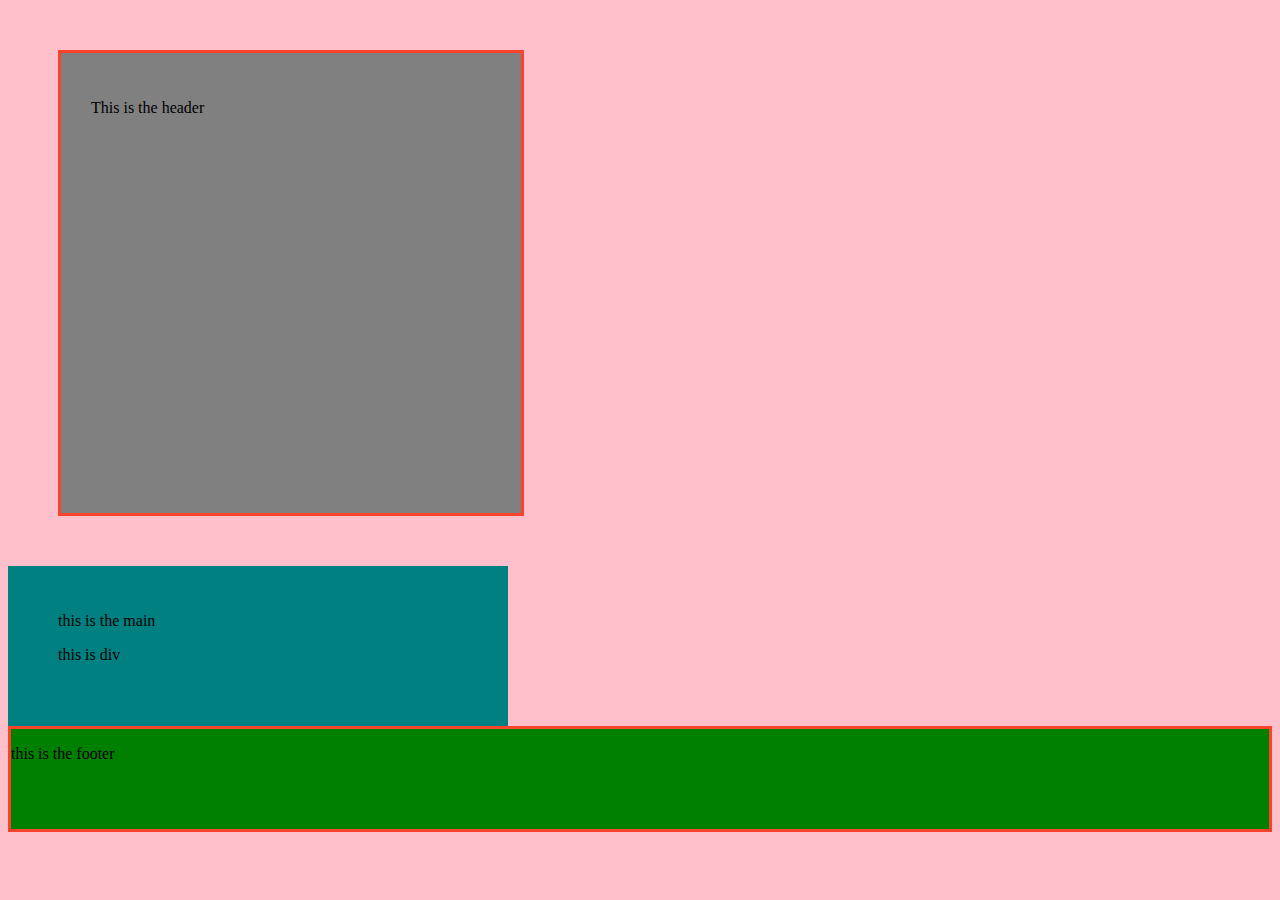
<file: class_examples/Box - model/index.html>
<!DOCTYPE html>
<html lang="en" dir="ltr">

    <head>
        <meta charset="utf-8">
        <title>Box Model</title>
        <link rel="stylesheet" href="style.css">
    </head>

    <body>
        <header>
            <p>This is the header</p>
        </header>

        <main>
            <p>this is the main</p>
            <div class="wed">
                <p>this is div</p>
            </div>
        </main>
        <footer>
            <p>this is the footer</p>
        </footer>

    </body>

</html>
</file>
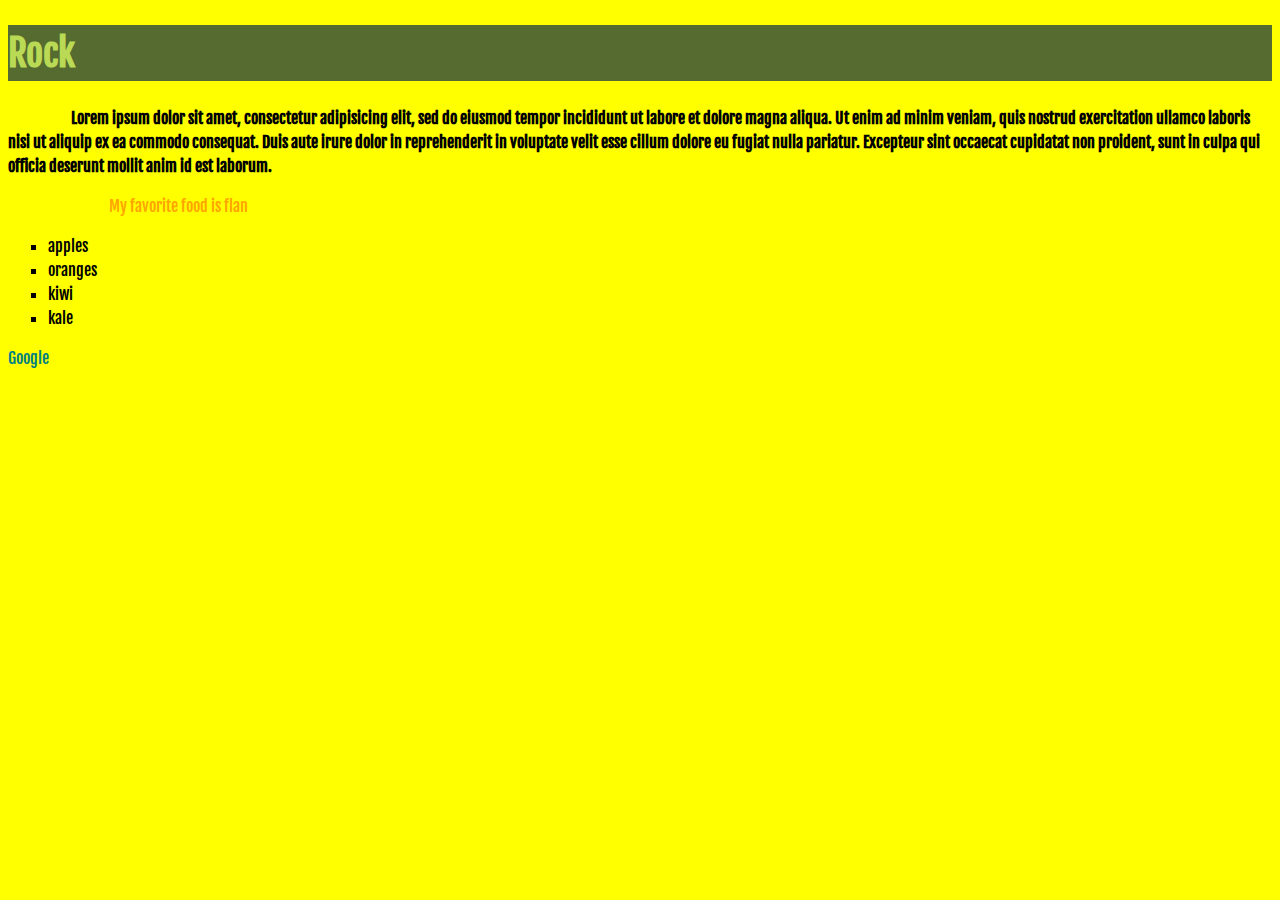
<file: class_examples/css-intro/index.html>
<!DOCTYPE html>
<html lang="en" dir="ltr">

    <head>
        <meta charset="utf-8">
        <title>Tyler Stimmel</title>
        <link rel="stylesheet" href="style.css">
    </head>

    <body>
        <h1>Rock</h1>
        <p>Lorem ipsum dolor sit amet, consectetur adipisicing elit, sed do eiusmod tempor incididunt ut labore et dolore magna aliqua. Ut enim ad minim veniam, quis nostrud exercitation ullamco laboris nisi ut aliquip ex ea commodo consequat. Duis aute
            irure dolor in reprehenderit in voluptate velit esse cillum dolore eu fugiat nulla pariatur. Excepteur sint occaecat cupidatat non proident, sunt in culpa qui officia deserunt mollit anim id est laborum.</p>
        <ul>
            <p class="flan">My favorite food is flan</p>
            <li>apples</li>
            <li>oranges</li>
            <li>kiwi</li>
            <li>kale</li>
        </ul>
        <a href="https://google.com">Google</a>
    </body>

</html>
</file>
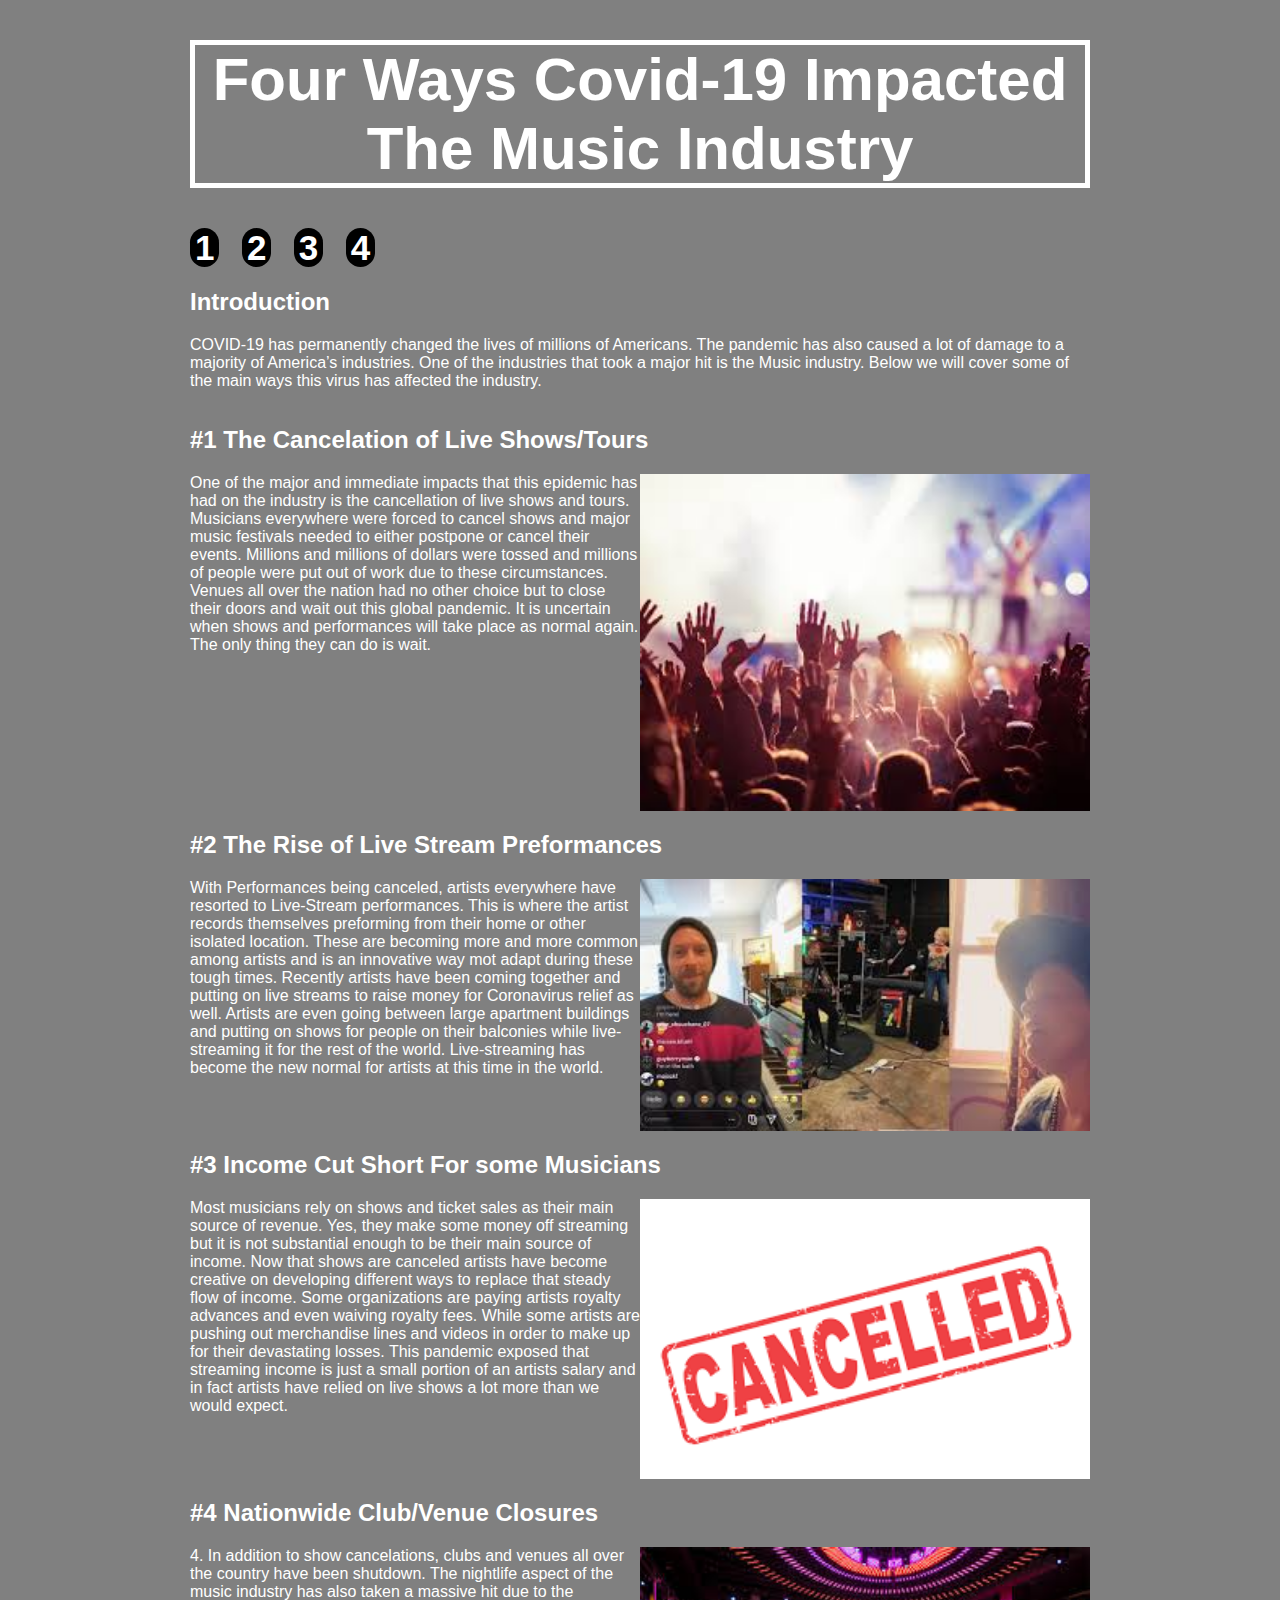
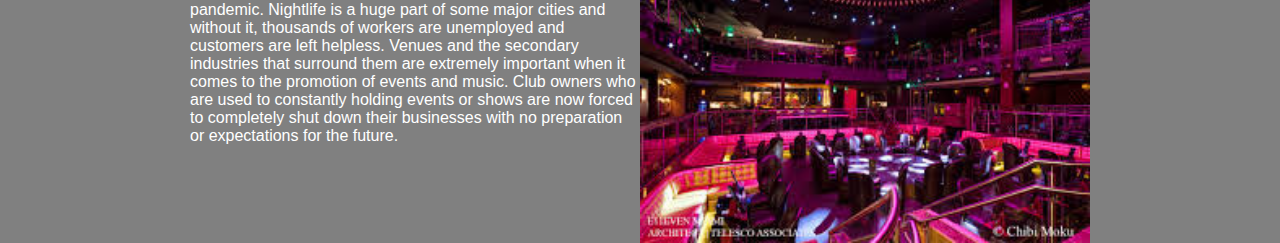
<file: HW/Final Project/index.html>
<!DOCTYPE html>
<html lang="en" dir="ltr">

    <head>
        <meta charset="utf-8" />
        <meta name="viewport" content="width=device-width, initial-scale=1">
        <title>4 ways COVID-19 Impacted the Music Industry</title>
        <link rel="stylesheet" href="style.css" />
        <link rel="stylesheet" href="mobile.css" />
    </head>
    <!-- Global site tag (gtag.js) - Google Analytics -->
    <script async src="https://www.googletagmanager.com/gtag/js?id=UA-165847636-1"></script>
    <script>
        window.dataLayer = window.dataLayer || [];

        function gtag() {
            dataLayer.push(arguments);
        }
        gtag('js', new Date());

        gtag('config', 'UA-165847636-1');

    </script>


    <body id="website">
        <header>
            <h1 id="title">Four Ways Covid-19 Impacted The Music Industry</h1>
            <nav>
                <a href="#1">1</a>
                <a href="#2"> 2</a>
                <a href="#3">3</a>
                <a href="#4">4</a>
            </nav>
            <h2 id="intro">Introduction</h2>
            <p id="introcaption">
                COVID-19 has permanently changed the lives of millions of Americans. The
                pandemic has also caused a lot of damage to a majority of America’s
                industries. One of the industries that took a major hit is the Music
                industry. Below we will cover some of the main ways this virus has
                affected the industry.
            </p>
        </header>
        <main>
            <section id="1"></section>
            <section class="grid-container">
                <h2 class="grid-title">#1 The Cancelation of Live Shows/Tours</h2>
                <img class="grid-image" src="images/concert.jpg" alt="" />
                <section class="grid-info">
                    <p>
                        One of the major and immediate impacts that this epidemic has had on
                        the industry is the cancellation of live shows and tours. Musicians
                        everywhere were forced to cancel shows and major music festivals
                        needed to either postpone or cancel their events. Millions and
                        millions of dollars were tossed and millions of people were put out
                        of work due to these circumstances. Venues all over the nation had
                        no other choice but to close their doors and wait out this global
                        pandemic. It is uncertain when shows and performances will take
                        place as normal again. The only thing they can do is wait.
                    </p>
                </section>
            </section>
            <section id="2"></section>
            <section class="grid-container">
                <h2 class="grid-title">#2 The Rise of Live Stream Preformances</h2>
                <img class="grid-image" src="images/livestream.jpg" alt="" />
                <section class="grid-info">
                    <p>
                        With Performances being canceled, artists everywhere have resorted
                        to Live-Stream performances. This is where the artist records
                        themselves preforming from their home or other isolated location.
                        These are becoming more and more common among artists and is an
                        innovative way mot adapt during these tough times. Recently artists
                        have been coming together and putting on live streams to raise money
                        for Coronavirus relief as well. Artists are even going between large
                        apartment buildings and putting on shows for people on their
                        balconies while live-streaming it for the rest of the world.
                        Live-streaming has become the new normal for artists at this time in
                        the world.
                    </p>
                </section>
            </section>
            <section id="3"></section>
            <section class="grid-container">
                <h2 id="headline-income" class="grid-title"> #3 Income Cut Short For some Musicians</h2>
                <img class="grid-image" src="images/cancelled.png" alt="" />
                <section class="grid-info info">
                    <p>
                        Most musicians rely on shows and ticket sales as their main source
                        of revenue. Yes, they make some money off streaming but it is not
                        substantial enough to be their main source of income. Now that shows
                        are canceled artists have become creative on developing different
                        ways to replace that steady flow of income. Some organizations are
                        paying artists royalty advances and even waiving royalty fees. While
                        some artists are pushing out merchandise lines and videos in order
                        to make up for their devastating losses. This pandemic exposed that
                        streaming income is just a small portion of an artists salary and in
                        fact artists have relied on live shows a lot more than we would
                        expect.
                    </p>
                </section>
            </section>
            <section id="4"></section>
            <section class="grid-container">
                <h2 class="grid-title">#4 Nationwide Club/Venue Closures</h2>
                <img class="grid-image" src="images/club.jpg" alt="" />
                <section class="grid-info">
                    <p>
                        4. In addition to show cancelations, clubs and venues all over the
                        country have been shutdown. The nightlife aspect of the music
                        industry has also taken a massive hit due to the pandemic. Nightlife
                        is a huge part of some major cities and without it, thousands of
                        workers are unemployed and customers are left helpless. Venues and
                        the secondary industries that surround them are extremely important
                        when it comes to the promotion of events and music. Club owners who
                        are used to constantly holding events or shows are now forced to
                        completely shut down their businesses with no preparation or
                        expectations for the future.
                    </p>
                </section>
            </section>
        </main>
        <script src="https://code.jquery.com/jquery-3.4.1.min.js"></script>
        <script src="main.js"></script>
    </body>

</html>
</file>
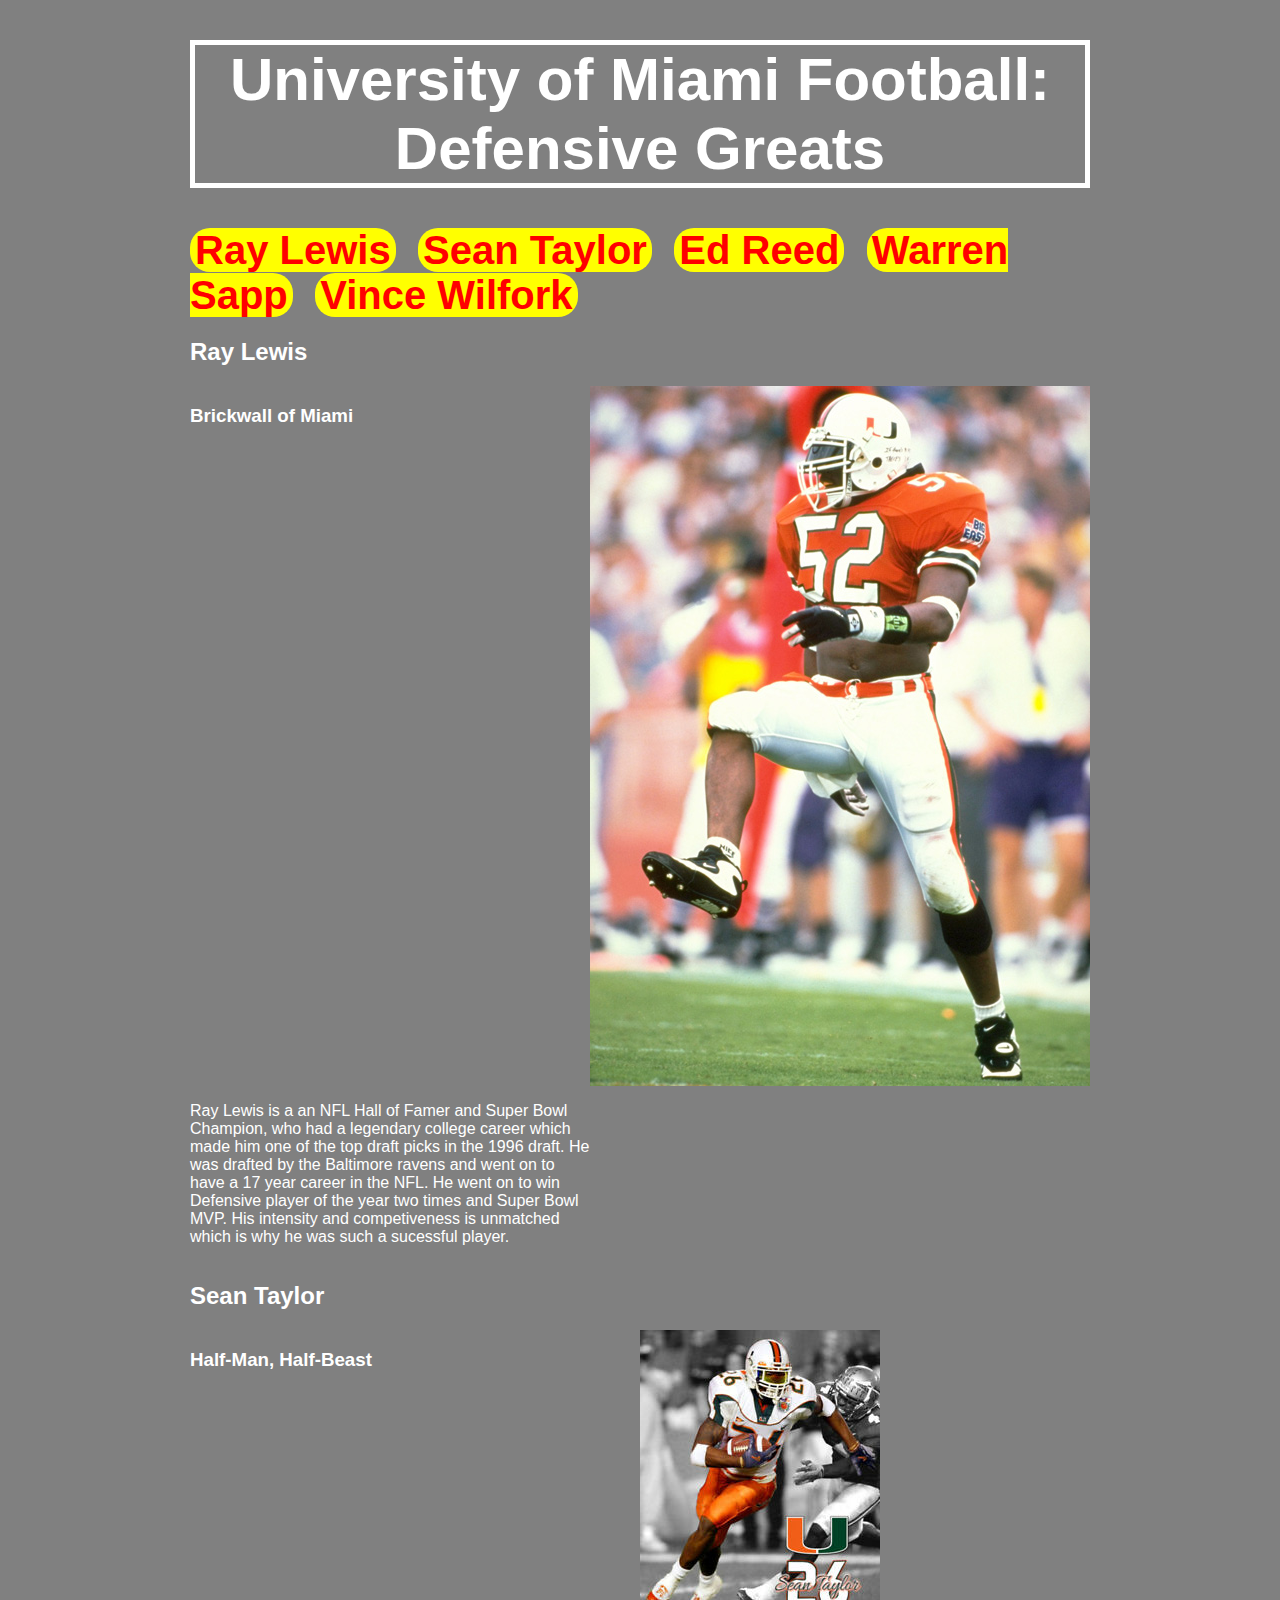
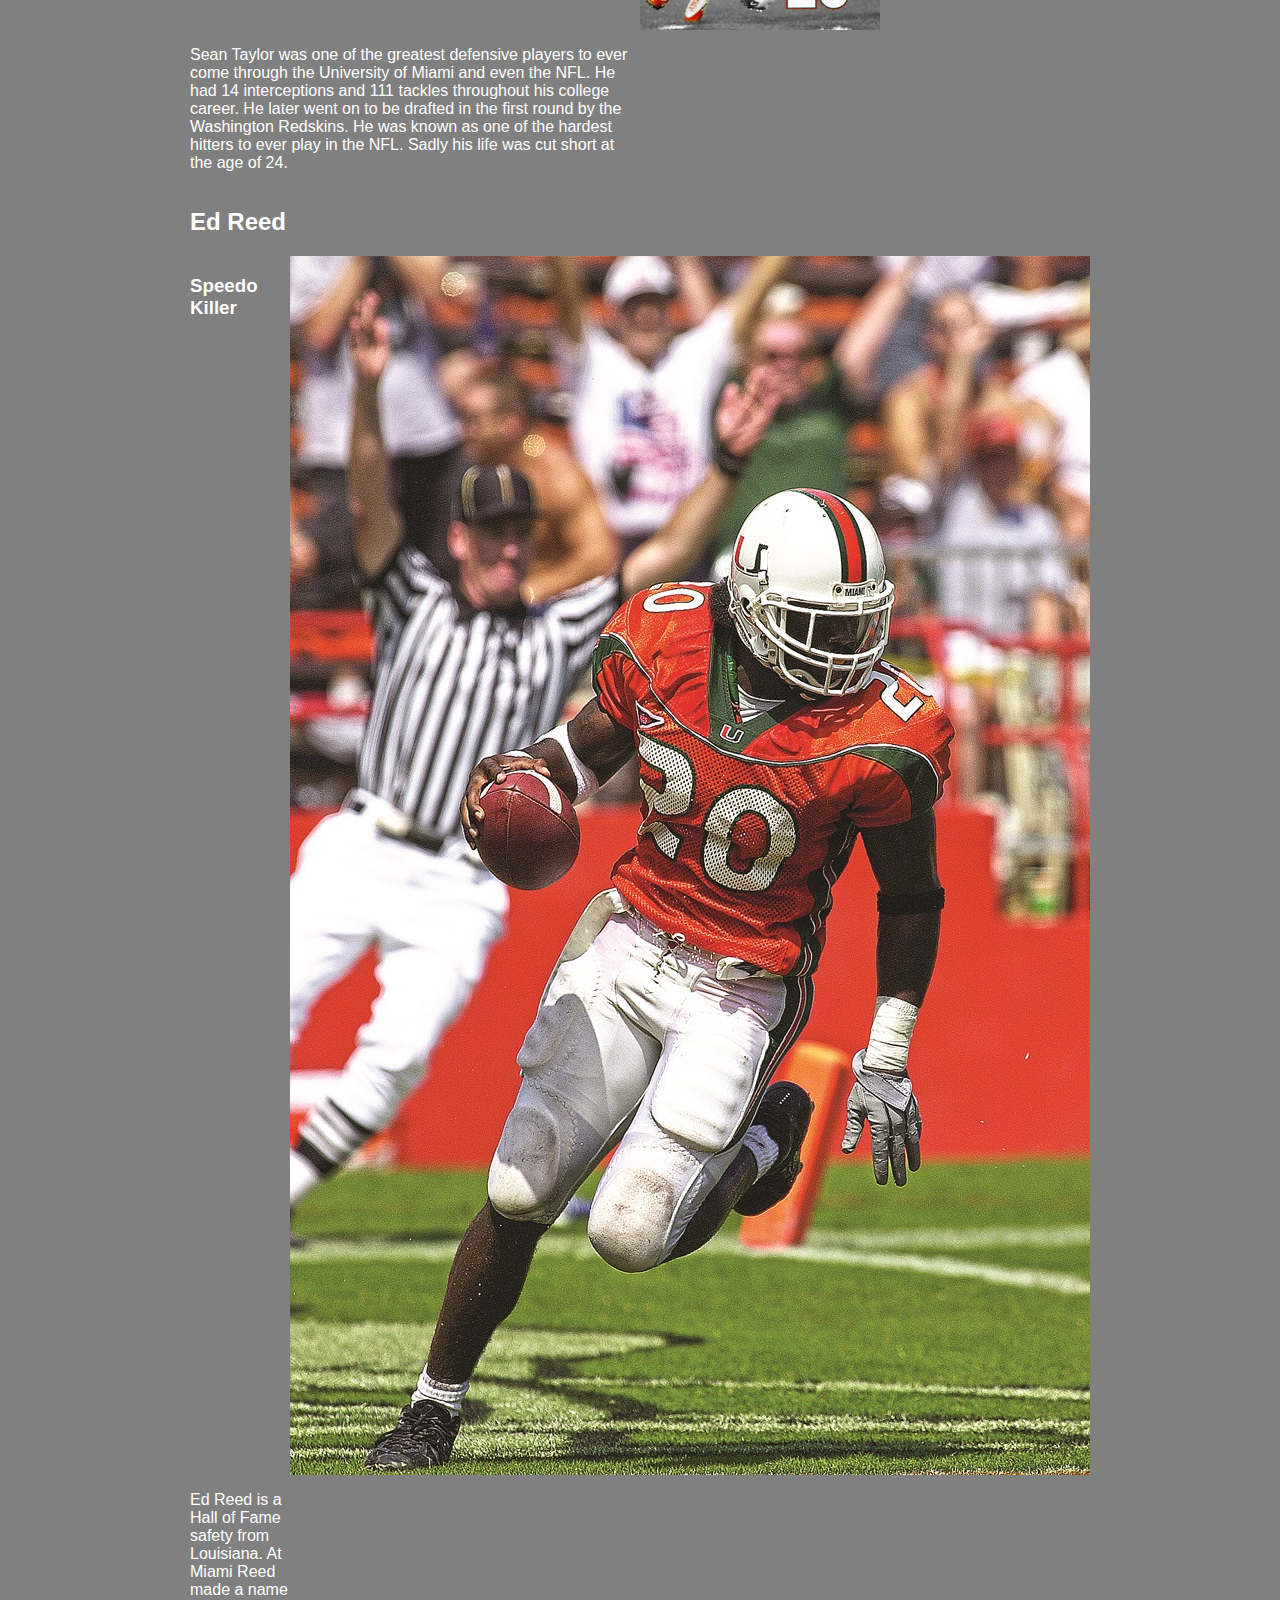
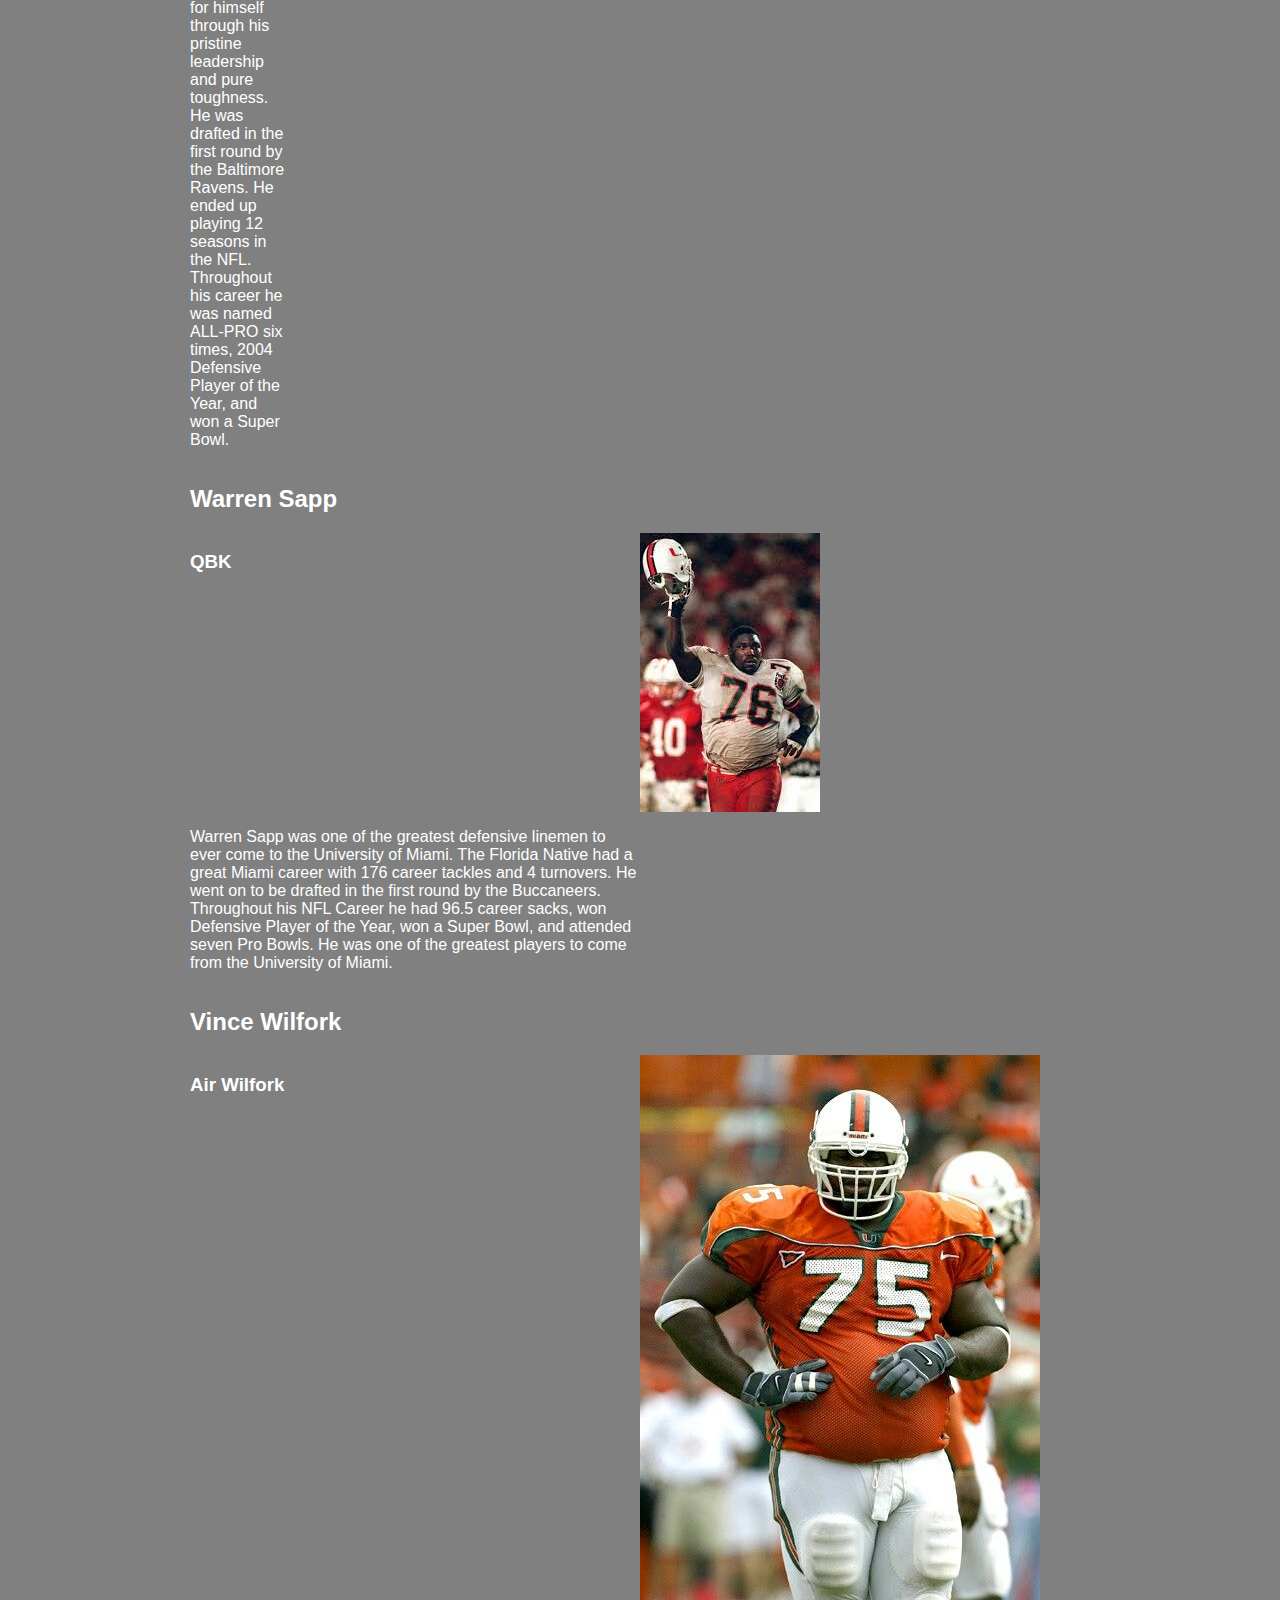
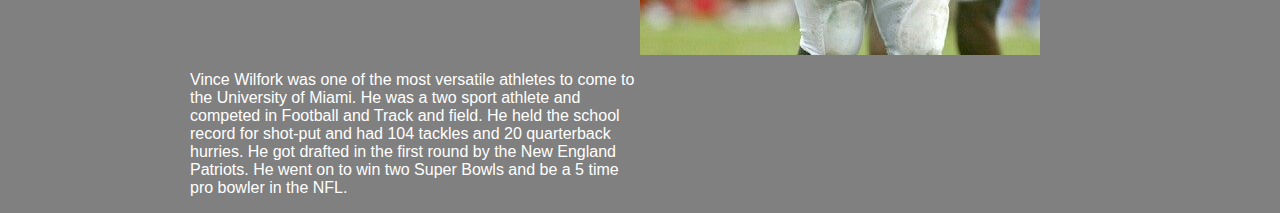
<file: HW/interactive website project/index.html>
<!DOCTYPE html>
<html lang="en" dir="ltr">

    <head>
        <meta charset="utf-8">
        <meta name="viewport" content="width=device-width, initial-scale=1">
        <title>University of Miami Football: Defensive Greats</title>
        <link rel="stylesheet" href="projectstyle.css">
        <link rel="stylesheet" href="mobile.css">

    </head>

    <body>

        <h1>University of Miami Football: <br> Defensive Greats</h1>
        <nav>
            <!--TODO make sure ids have only one word-->
            <a href="#Lewis">Ray Lewis</a>
            <a href="#Taylor">Sean Taylor</a>
            <a href="#Reed">Ed Reed</a>
            <a href="#Sapp">Warren Sapp</a>
            <a href="#Wilfork">Vince Wilfork</a>
        </nav>
        <section id="Lewis"></section>
        <h2>Ray Lewis</h2>
        <section class="grid-container">
            <h3 class="g-head">Brickwall of Miami</h3>
            <img class="g-img" src="images/raylewis.jpg">
            <p class="g-text">Ray Lewis is a an NFL Hall
                of Famer and Super Bowl Champion, who had a legendary college career which made him one of the top draft picks in the 1996 draft. He was drafted by the Baltimore ravens and went on to have a 17 year career in the NFL. He went on to win
                Defensive player of the year two times and Super Bowl MVP. His intensity and competiveness is unmatched which is why he was such a sucessful player. </p>

        </section>
        <section id="Taylor"></section>
        <h2>Sean Taylor</h2>
        <section class="grid-container">
            <h3 class="g-head">Half-Man, Half-Beast</h3>
            <img class="g-img" src="images/seantaylor.jpg">
            <p class="g-text">Sean Taylor was one of the greatest defensive players to ever come through the University of Miami and even the NFL. He had 14 interceptions and 111 tackles throughout his college career. He later went on to be
                drafted
                in the first round by the Washington Redskins. He was known as one of the hardest hitters to ever play in the NFL. Sadly his life was cut short at the age of 24. </p>

        </section>
        <section id="Reed"></section>
        <h2>Ed Reed</h2>
        <section class="grid-container">
            <h3 class="g-head">Speedo Killer</h3>
            <img class="g-img" src="images/edreed.jpg">
            <p class="g-text">Ed Reed is a Hall of Fame safety from Louisiana. At Miami Reed made a name for himself through his pristine leadership and pure toughness. He was drafted in the first round by the Baltimore Ravens. He ended up
                playing 12 seasons in the NFL. Throughout his career he was named ALL-PRO six times, 2004 Defensive Player of the Year, and won a Super Bowl.</p>

        </section>
        <section id="Sapp"></section>
        <h2>Warren Sapp</h2>
        <section class="grid-container">
            <h3 class="g-head">QBK</h3>
            <img class="g-img" src="images/warrensapp.jpg">
            <p class="g-text">Warren Sapp was one of the greatest defensive linemen to ever come to the University of Miami. The Florida Native had a great Miami career with 176 career tackles and 4 turnovers. He went on to be drafted in the first round by
                the Buccaneers. Throughout his NFL Career he had 96.5 career sacks, won Defensive Player of the Year, won a Super Bowl, and attended seven Pro Bowls. He was one of the greatest players to come from the University of Miami.</p>

        </section>
        <section id="Wilfork"></section>
        <h2>Vince Wilfork</h2>
        <section class="grid-container">
            <h3 class="g-head">Air Wilfork</h3>
            <img class="g-img" src="images/vincewilfork.jpg">
            <p class="g-text">Vince Wilfork was one of the most versatile athletes to come to the University of Miami. He was a two sport athlete and competed in Football and Track and field. He held the school record for shot-put and had 104
                tackles and 20 quarterback hurries. He got drafted in the first round by the New England Patriots. He went on to win two Super Bowls and be a 5 time pro bowler in the NFL.</p>

        </section>


    </body>


</html>
</file>
<file: class_examples/Box - model/style.css>
body {
  background-color: pink;
}

header {
  background-color: gray;
  border: 3px solid #f9432a;
  padding: 30px;
  margin: 50px;
  height: 400px;
  width: 400px;
}

main {
  height: 100px;
  width: 400px;
  background-color: teal;
  padding: 30px 50px;
}

footer {
  background-color: green;
  height: 100px;
  border: 3px solid #f9432a

}
</file>
<file: class_examples/css-intro/style.css>
@import url('https://fonts.googleapis.com/css?family=Fjalla+One&display=swap');

body{
  font-family:'Fjalla One', sans-serif;
  font-size:12pt ;
  background-color: yellow;
line-height: 1.5;

}
h1 {
  color:rgba(0, 50, 50);
  color: teal;
  Color:#bada55;
  background-color: #556b2f;
  font-size:28pt ;
}

p {
  font-weight: 900;
text-indent:5% ;
}

a {
  color: teal;
  text-decoration:none;

}

ul{
  list-style: square;
}
li:hover{
  background-color: pink;
}

  .flan {
    font-weight: 400;
    color: orange
</file>
<file: HW/Final Project/style.css>
html {
  font-family: 'Acme', sans-serif;
  color: white;
}

body {
  max-width: 900px;
  margin: 0 auto;
  background-color: grey;
}

nav a {
  font-size: 35px;
  text-decoration: none;
  color: white;
  background-color: black;
  padding-left: 5px;
  padding-right: 5px;
  border-radius: 20px;
  margin-right: 2%;
  font-weight: bold;
  ;
}

h1 {
  text-align: center;
  font-size: 60px;
  font-family: 'Kanit', sans-serif;
  border: 5px solid white;
}

.grid-container {
  display: grid;
  grid-template-columns: 1fr 1fr;
}

.grid-title {
  grid-column: 1/3;
  grid-row: 1/2;
}

.grid-image {
  grid-column: 2/3;
  grid-row: 2/3;
  width: 100%;
}

.grid-info {
  grid-column: 1/2;
  grid-row: 2/3;
}

.grid-info p {
  margin-top: 0;
}
</file>
<file: HW/Final Project/mobile.css>
@media only screen and (max-width: 767px) {
  body {
    margin: 5%;
    background-color: blue;
  }

  h1 {
    font-size: 50px;
  }

  img {
    width: 100%;
  }

  .grid-container {
    grid-template-columns: 1fr;
    grid-template-rows: auto 1fr 1fr;
  }

  .g-title {
    grid-column: 1/2;
    grid-row: 1/2;
  }

  .grid-image {
    grid-column: 1/2;
    grid-row: 2/3;
  }

  .grid-info {
    grid-row: 3/4;
    grid-column: 1/2;
  }

  .grid-info p {
    margin-top: 10px;
  }
}
</file>
<file: HW/interactive website project/projectstyle.css>
html {
  font-family: 'Acme', sans-serif;
  color: white;
}

body {
  max-width: 900px;
  margin: 0 auto;
  background-color: grey;
}

nav a {
  font-size: 40px;
  text-decoration: none;
  color: red;
  background-color: yellow;
  padding-left: 5px;
  padding-right: 5px;
  border-radius: 20px;
  margin-right: 2%;
  font-weight: bold;
  ;
}

h1 {
  text-align: center;
  font-size: 60px;
  font-family: 'Kanit', sans-serif;
  border: 5px solid white;
}

.grid-container {
  display: grid;
  grid-template-columns: 1fr 1fr;
}

.grid-title {
  grid-column: 1/3;
  grid-row: 1/2;
}

.grid-image {
  grid-column: 2/3;
  grid-row: 2/3;
  width: 100%;
}

.grid-info {
  grid-column: 1/2;
  grid-row: 2/3;
}

.grid-info p {
  margin-top: 0;
}
</file>
<file: HW/interactive website project/mobile.css>
@media only screen and (max-width: 767px) {
  body {
    margin: 5%;
  }

  h1 {
    font-size:50px;
  }

  img {
    width: 100%;
  }

  .grid-container {
    grid-template-columns: 1fr;
    grid-template-rows: auto 1fr 1fr;
  }

  .g-head {
    grid-column: 1/2;
    grid-row: 1/2;
  }

  .g-img {
    grid-column: 1/2;
    grid-row: 2/3;
  }

  .g-text {
    grid-row: 3/4;
    grid-column: 1/2;
  }
}
</file>
